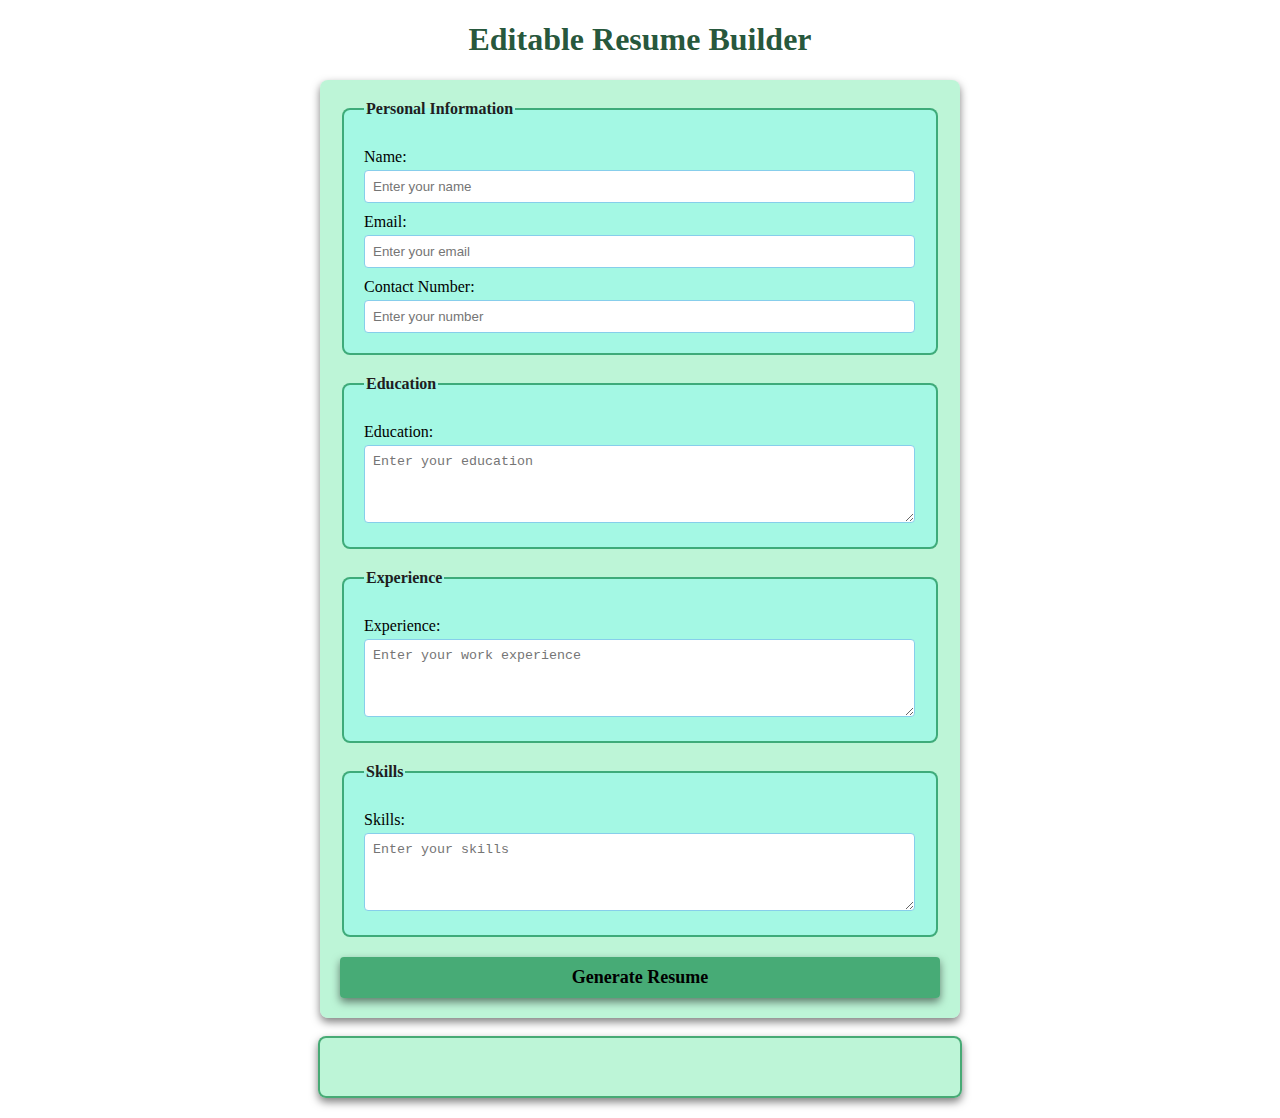
<file: Milestone 4/index.html>
<!DOCTYPE html>
<html lang="en">
<head>
    <meta charset="UTF-8">
    <meta name="viewport" content="width=device-width, initial-scale=1.0">
    <title>Editable Resume Builder</title>
    <link rel="stylesheet" href="style.css">
</head>
<body>
    <h1 style="color: rgba(17, 71, 41, 0.92);">Editable Resume Builder</h1>
    <form id="resume-form">
        <fieldset>
            <legend>Personal Information</legend>
            <label for="name">Name:</label>
            <input type="text" id="name" placeholder="Enter your name" required>

            <label for="email">Email:</label>
            <input type="email" id="email" placeholder="Enter your email" required>

            <label for="phone">Contact Number:</label>
            <input type="tel" id="phone" placeholder="Enter your number" required>
        </fieldset>

        <fieldset>
            <legend>Education</legend>
            <label for="education">Education:</label>
            <textarea id="education" placeholder="Enter your education" rows="4" required></textarea>
        </fieldset>

        <fieldset>
            <legend>Experience</legend>
            <label for="experience">Experience:</label>
            <textarea id="experience" placeholder="Enter your work experience" rows="4" required></textarea>
        </fieldset>

        <fieldset>
            <legend>Skills</legend>
            <label for="skills">Skills:</label>
            <textarea id="skills" placeholder="Enter your skills" rows="4" required></textarea>
        </fieldset>

        <button type="submit"><b>Generate Resume</b></button>
    </form>

    <br>

    <!-- Dynamic and Editable Resume -->
     <div id="resume-display" contenteditable="true">
        <!-- Resume will be generated below -->
     </div>

     <script src="script.js"></script>
    
</body>
</html>
</file>
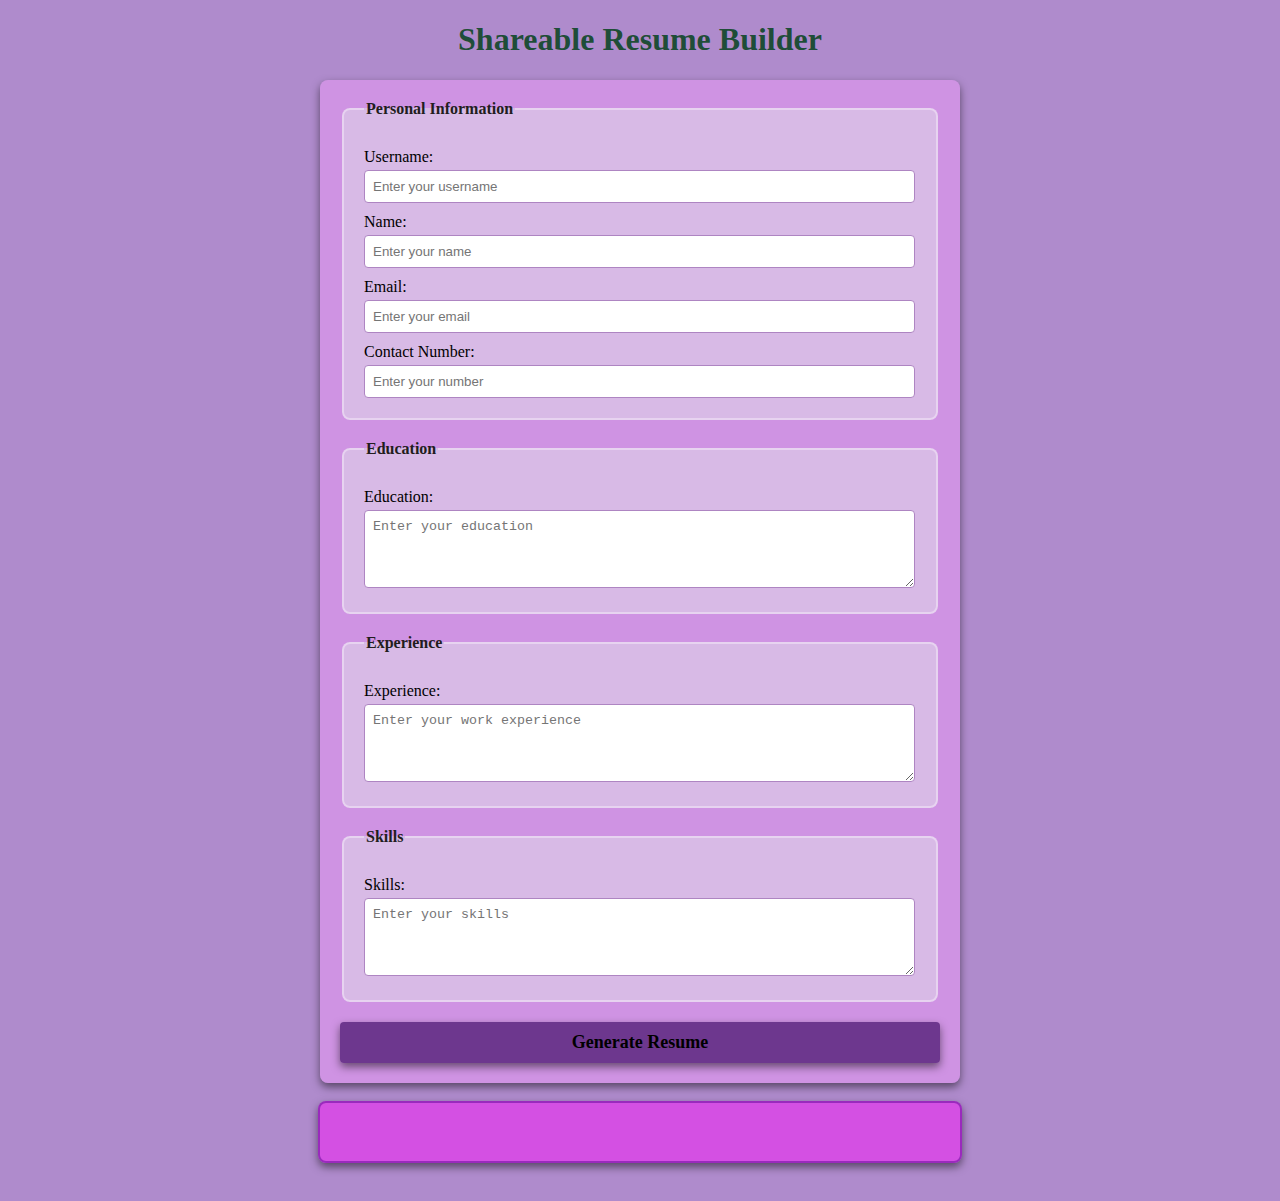
<file: Milestone 5/index.html>
<!DOCTYPE html>
<html lang="en">
<head>
    <meta charset="UTF-8">
    <meta name="viewport" content="width=device-width, initial-scale=1.0">
    <title>Shareable Resume Builder</title>
    <link rel="stylesheet" href="style.css">
</head>
<body>
    <h1 style="color: rgba(17, 71, 41, 0.92);">Shareable Resume Builder</h1>
    <form id="resume-form">

        <fieldset>
            <legend>Personal Information</legend>

            <label for="username">Username:</label>
            <input type="text" id="username" placeholder="Enter your username" required>

            <label for="name">Name:</label>
            <input type="text" id="name" placeholder="Enter your name" required>

            <label for="email">Email:</label>
            <input type="email" id="email" placeholder="Enter your email" required>

            <label for="phone">Contact Number:</label>
            <input type="tel" id="phone" placeholder="Enter your number" required>
        </fieldset>

        <fieldset>
            <legend>Education</legend>
            <label for="education">Education:</label>
            <textarea id="education" placeholder="Enter your education" rows="4" required></textarea>
        </fieldset>

        <fieldset>
            <legend>Experience</legend>
            <label for="experience">Experience:</label>
            <textarea id="experience" placeholder="Enter your work experience" rows="4" required></textarea>
        </fieldset>

        <fieldset>
            <legend>Skills</legend>
            <label for="skills">Skills:</label>
            <textarea id="skills" placeholder="Enter your skills" rows="4" required></textarea>
        </fieldset>

        <button type="submit"><b>Generate Resume</b></button>
    </form>

    <br>

    <!-- Dynamic and Editable Resume -->
     <div id="resume-display" contenteditable="true">
        <!-- Resume will be generated below -->
     </div>

     <br>

     <!-- Section for the shareable link and download option -->
      <div id="shareable-link-container" style="display: none;">
        <h2>Shareable Link</h2>
        <p>You can view or edit your resume by this link:</p>
        <a href="#" id="shareable-link" target="_blank"></a>
        <br>
        <button id="download-pdf"><b>Download as pdf</b></button>
      </div>

     <script src="script.js"></script>
    
</body>
</html>
</file>
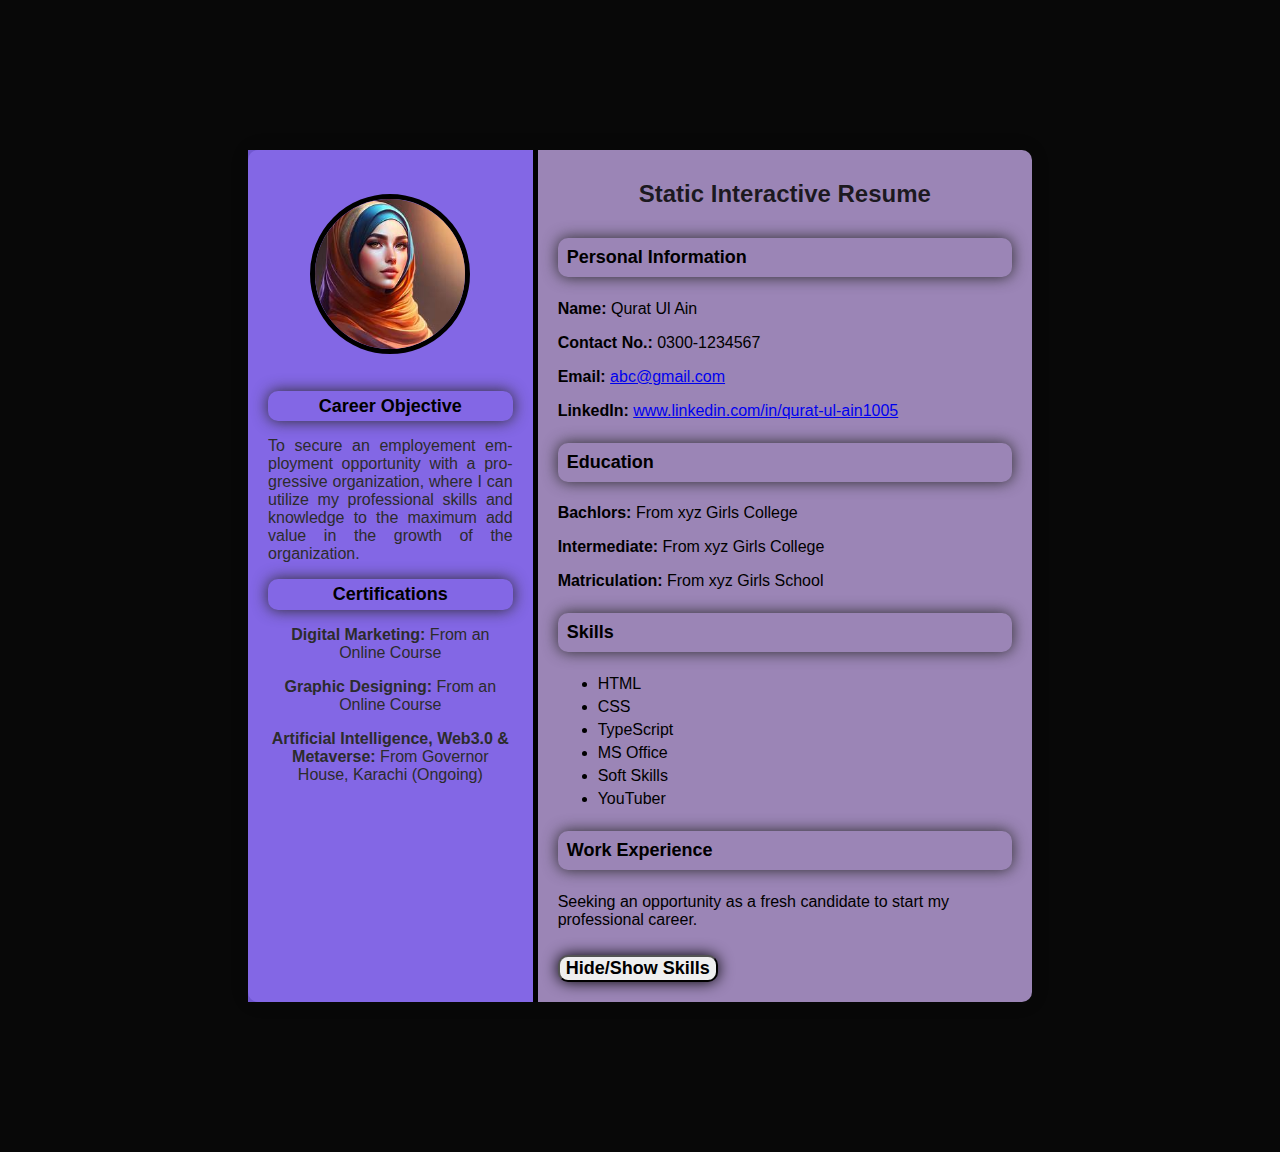
<file: Milestones 1 and 2/index.html>
<!DOCTYPE html>
<html lang="en">
<head>
    <meta charset="UTF-8">
    <meta name="viewport" content="width=device-width, initial-scale=1.0">
    <title>Static Interactive Resume</title>
    <link rel="Stylesheet" href="style.css">
</head>
<body>
    <div class="resume-container">
        <!-- Left Section -->
         <div class="left-section">
            <img src="th.jfif" alt="Profile Picture" class="profile-pic">
            <section id="objective">
                <h3 style="color: black;">Career Objective</h3>
                <p style="text-align: justify; hyphens: auto;">To secure an employement employment opportunity with a progressive organization, where I can utilize my professional skills and knowledge to the maximum add value in the growth of the organization.</p>
            </section>

            <section id="Certifications">
                <h3 style="color: black;">Certifications</h3>
                <p><b>Digital Marketing:</b> From an Online Course</p>
                <p><b>Graphic Designing:</b> From an Online Course</p>
                <p><b>Artificial Intelligence, Web3.0 & Metaverse:</b> From Governor House, Karachi (Ongoing)</p>
            </section>
         </div>

         <!-- Right Section -->
          <div class="right-section">
            <h1 style="color: rgba(10, 10, 10, 0.877);">Static Interactive Resume</h1>

            <!-- Personal Information -->
             <section id="personal-info">
                <h3>Personal Information</h3>
                <p><b>Name:</b> Qurat Ul Ain</p>
                <p><b>Contact No.:</b> 0300-1234567</p>
                <p><b>Email:</b> <a href="mailto:abc@gmail.com">abc@gmail.com</a></p>
                <p><b>LinkedIn:</b> <a href="https://www.linkedin.com/in/qurat-ul-ain1005" target="_blank">www.linkedin.com/in/qurat-ul-ain1005</a></p>
             </section>

             <!-- Education Section -->
              <section id="education">
                <h3>Education</h3>
                <p><b>Bachlors:</b> From xyz Girls College</p>
                <p><b>Intermediate:</b> From xyz Girls College</p>
                <p><b>Matriculation:</b> From xyz Girls School</p>
              </section>

              <!-- Skills Section -->
               <section id="skills">
                <h3>Skills</h3>
                <ul>
                    <li>HTML</li>
                    <li>CSS</li>
                    <li>TypeScript</li>
                    <li>MS Office</li>
                    <li>Soft Skills</li>
                    <li>YouTuber</li>
                </ul>
               </section>

               <!-- Work Experience Section -->
               <section id="work-experience">
                <h3>Work Experience</h3>
               <p>Seeking an opportunity as a fresh candidate to start my professional career.</p>
            </section>

            <!-- Button to toggle Skills Section -->
             <button id="toggle-skills"><b>Hide/Show Skills</b></button>
          </div>
    </div>
    <script src="script.js"></script>
</body>
</html>
</file>
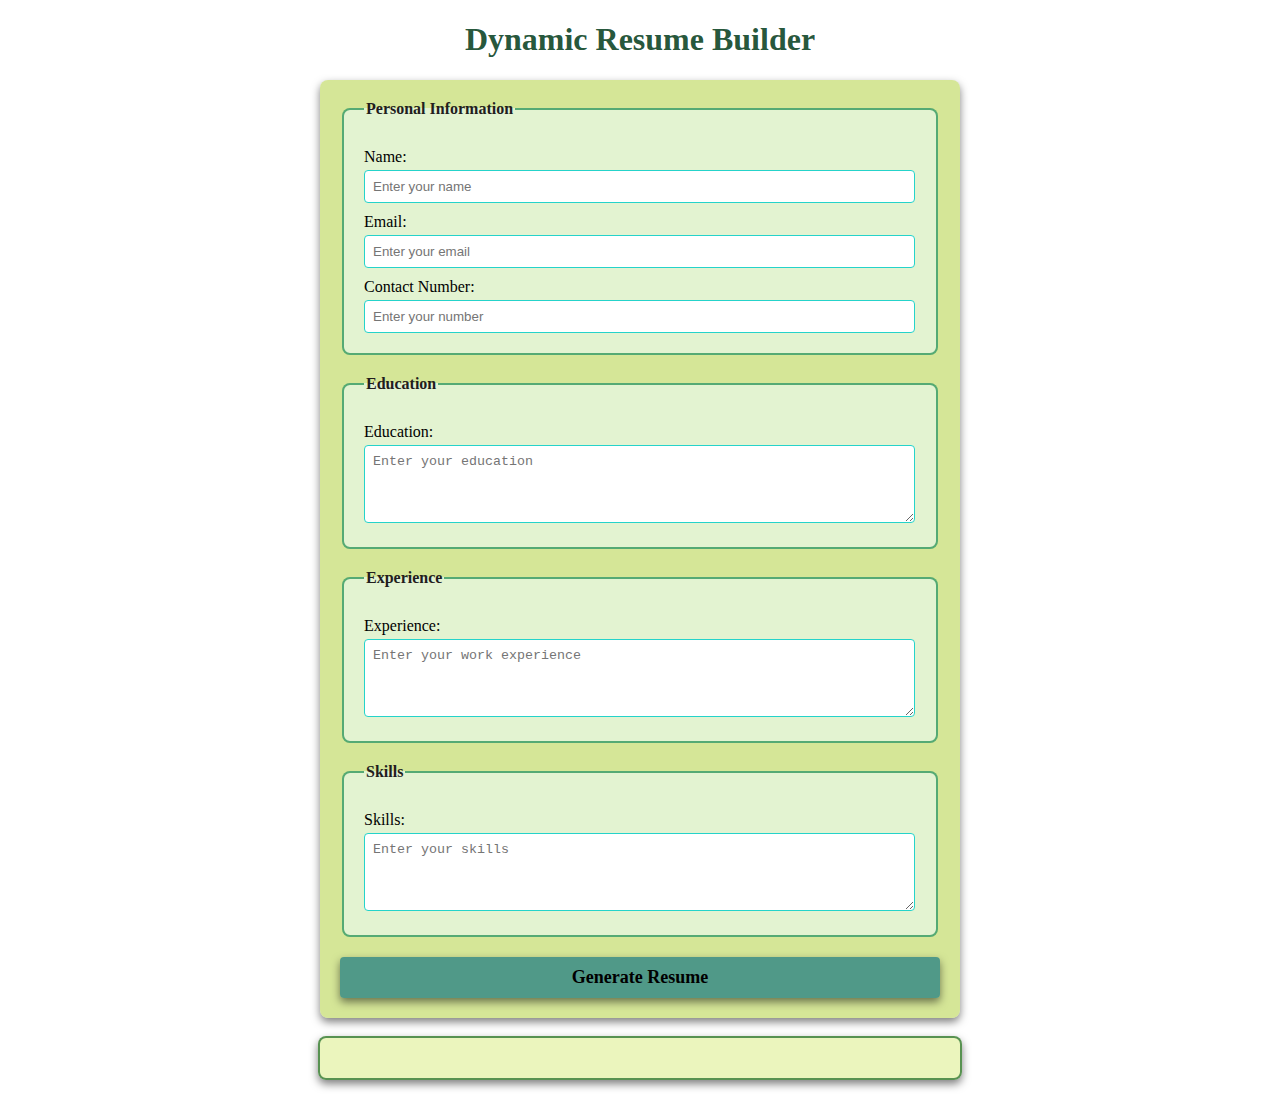
<file: Milestones 3/index.html>
<!DOCTYPE html>
<html lang="en">
<head>
    <meta charset="UTF-8">
    <meta name="viewport" content="width=device-width, initial-scale=1.0">
    <title>Dynamic Resume Builder</title>
    <link rel="stylesheet" href="style.css">
</head>
<body>
    <h1 style="color: rgba(17, 71, 41, 0.92);">Dynamic Resume Builder</h1>
    <form id="resume-form">
        <fieldset>
            <legend>Personal Information</legend>
            <label for="name">Name:</label>
            <input type="text" id="name" placeholder="Enter your name" required>

            <label for="email">Email:</label>
            <input type="email" id="email" placeholder="Enter your email" required>

            <label for="phone">Contact Number:</label>
            <input type="tel" id="phone" placeholder="Enter your number" required>
        </fieldset>

        <fieldset>
            <legend>Education</legend>
            <label for="education">Education:</label>
            <textarea id="education" placeholder="Enter your education" rows="4" required></textarea>
        </fieldset>

        <fieldset>
            <legend>Experience</legend>
            <label for="experience">Experience:</label>
            <textarea id="experience" placeholder="Enter your work experience" rows="4" required></textarea>
        </fieldset>

        <fieldset>
            <legend>Skills</legend>
            <label for="skills">Skills:</label>
            <textarea id="skills" placeholder="Enter your skills" rows="4" required></textarea>
        </fieldset>

        <button type="submit"><b>Generate Resume</b></button>
    </form>

    <br>

    <!-- Dynamic Resume -->
     <div id="resume-display">
        <!-- Resume will be generated below -->
     </div>

     <script src="script.js"></script>
    
</body>
</html>
</file>
<file: Milestone 4/style.css>
/* Styling form and resume sections */

body {
    font-family: 'Times New Roman', Times, serif;
    margin: 20px;
    padding: 0;
    background-color: white;
}

form {
    margin: auto;
    background-color: rgba(151, 240, 192, 0.638);
    border-radius: 8px;
    box-shadow: 0 4px 8px rgba(0, 0, 0, 0.5);
    padding: 20px;
    max-width: 600px;
}

h1 {
    text-align: center;
    color: black;
}

fieldset {
    border: 2px solid rgba(4, 128, 62, 0.638);
    border-radius: 8px;
    padding: 20px;
    margin-bottom: 20px;
    background-color: rgba(150, 248, 235, 0.638);
}

legend {
    font-weight: bold;
    text-align: left;
    color: rgb(34, 29, 29);
}

label {
    display: block;
    margin-top: 10px;
    color: black;

}

input,textarea {
    margin-top: 4px;
    padding: 8px;
    width: calc(100% - 1px);
    border: 1px solid skyblue;
    border-radius: 4px;
    box-sizing: border-box;
}

button {
    display: block;
    width: 100%;
    background-color: rgba(4, 128, 62, 0.638);
    color: black;
    border: none;
    border-radius: 4px;
    box-shadow: 0 4px 8px rgba(0, 0, 0, 0.5);
    margin-top: 10px;
    font-size: 18px;
    font-family: 'Times New Roman', Times, serif;
    padding: 10px;
    cursor: pointer;
}

button :hover {
    color:rgb(17, 16, 16);
}

#resume-display {
    max-width: 600px;
    margin: auto;
    padding: 20px;
    border: 2px solid rgba(4, 128, 62, 0.638);
    border-radius: 8px;
    background-color:rgba(151, 240, 192, 0.638) ;
    box-shadow: 0 4px 8px rgba(0, 0, 0, 0.5);
    /* Making the reume editable */
    outline: none;
}

#resume-display h2 {
    color: black;
}
</file>
<file: Milestone 5/style.css>
/* Styling form and resume sections */

body {
    font-family: 'Times New Roman', Times, serif;
    margin: 20px;
    padding: 0;
    background-color: rgb(175, 139, 204);
}

form {
    margin: auto;
    background-color: rgba(225, 151, 240, 0.638);
    border-radius: 8px;
    box-shadow: 0 4px 8px rgba(0, 0, 0, 0.5);
    padding: 20px;
    max-width: 600px;
}

h1 {
    text-align: center;
    color: black;
}

fieldset {
    border: 2px solid rgba(239, 225, 245, 0.638);
    border-radius: 8px;
    padding: 20px;
    margin-bottom: 20px;
    background-color: rgba(221, 208, 231, 0.638);
}

legend {
    font-weight: bold;
    text-align: left;
    color: rgb(34, 29, 29);
}

label {
    display: block;
    margin-top: 10px;
    color: black;

}

input,textarea {
    margin-top: 4px;
    padding: 8px;
    width: calc(100% - 1px);
    border: 1px solid rgb(174, 133, 194);
    border-radius: 4px;
    box-sizing: border-box;
}

button {
    display: block;
    width: 100%;
    background-color: rgba(53, 3, 94, 0.638);
    color: black;
    border: none;
    border-radius: 4px;
    box-shadow: 0 4px 8px rgba(0, 0, 0, 0.5);
    margin-top: 10px;
    font-size: 18px;
    font-family: 'Times New Roman', Times, serif;
    padding: 10px;
    cursor: pointer;
}

button :hover {
    color:rgb(235, 209, 236);
}

#resume-display {
    max-width: 600px;
    margin: auto;
    padding: 20px;
    border: 2px solid rgba(121, 22, 167, 0.638);
    border-radius: 8px;
    background-color:rgba(233, 47, 240, 0.638) ;
    box-shadow: 0 4px 8px rgba(0, 0, 0, 0.5);
    /* Making the reume editable */
    outline: none;
}

#resume-display h2 {
    color: black;
}
</file>
<file: Milestones 1 and 2/style.css>
/* General Styling */
body {
    font-family: Arial, sans-serif;
    background-color: #080808;
    margin: 0;
    padding: 150px;
}

.resume-container {
    display: flex;
    background-color: rgb(155, 133, 182);
    width: 80%;
    margin: 0 auto;
    border-radius: 10px;
    box-shadow: 0 0 20px rgba(0,0,0,0.1);
}

/* Left Section Styling */
.left-section {
    background-color: rgba(128, 99, 236, 0.877);
    color: #2c2c2c;
    padding: 20px;
    width: 35%;
    text-align: center;
    border-right: 5px solid black;
}

.profile-pic {
    width: 150px;
    height: 150px;
    object-fit: cover;
    margin-top: 10%;
    border-radius: 50%;
    border: 5px solid black;
    margin-bottom: 20px;
}

h1 {
    font-size: 24px;
    margin: 10px 0;
    margin-bottom: 30px;
    text-align: center;
}

h3 {
    font-size: 18px;
    padding: 2%;
    margin: 20px 0 10px;
    color: black;
    border-radius: 10px;
    box-shadow: 0 0 15px #2c2c2c;
    margin-top: 5%;
    margin-bottom: 5%;
}

ul {
    list-style-type: fill round;
    padding: 10;
    margin: 10px 0;
}

ul li {
    margin: 5px 0;
}

/* Right Section Styling */
.right-section {
    padding: 20px;
    width: 65%;
}

button {
    font-family: Arial, sans-serif;
    border-radius: 10px;
    box-shadow: 0 0 15px black;
    cursor: pointer;
    margin-top: 10px;
    font-size: 18px;
}

button:hover {
    background-color: rgba(250, 6, 6, 0.877);
}
</file>
<file: Milestones 3/style.css>
/* Styling form and resume sections */

body {
    font-family: 'Times New Roman', Times, serif;
    margin: 20px;
    padding: 0;
    background-color: white;
}

form {
    margin: auto;
    background-color: rgba(189, 216, 93, 0.638);
    border-radius: 8px;
    box-shadow: 0 4px 8px rgba(0, 0, 0, 0.5);
    padding: 20px;
    max-width: 600px;
}

h1 {
    text-align: center;
    color: black;
}

fieldset {
    border: 2px solid rgba(4, 128, 62, 0.638);
    border-radius: 8px;
    padding: 20px;
    margin-bottom: 20px;
    background-color: rgba(235, 251, 243, 0.638);
}

legend {
    font-weight: bold;
    text-align: left;
    color: rgb(34, 29, 29);
}

label {
    display: block;
    margin-top: 10px;
    color: black;

}

input,textarea {
    margin-top: 4px;
    padding: 8px;
    width: calc(100% - 1px);
    border: 1px solid rgb(37, 211, 202);
    border-radius: 4px;
    box-sizing: border-box;
}

button {
    display: block;
    width: 100%;
    background-color: rgba(4, 109, 128, 0.638);
    color: black;
    border: none;
    border-radius: 4px;
    box-shadow: 0 4px 8px rgba(0, 0, 0, 0.5);
    margin-top: 10px;
    font-size: 18px;
    font-family: 'Times New Roman', Times, serif;
    padding: 10px;
    cursor: pointer;
}

button :hover {
    color:white;
}

#resume-display {
    max-width: 600px;
    margin: auto;
    padding: 20px;
    border: 2px solid rgba(6, 90, 20, 0.638);
    border-radius: 8px;
    background-color:rgba(224, 240, 151, 0.638) ;
    box-shadow: 0 4px 8px rgba(0, 0, 0, 0.5);
}

#resume-display h2 {
    color: black;
}
</file>
